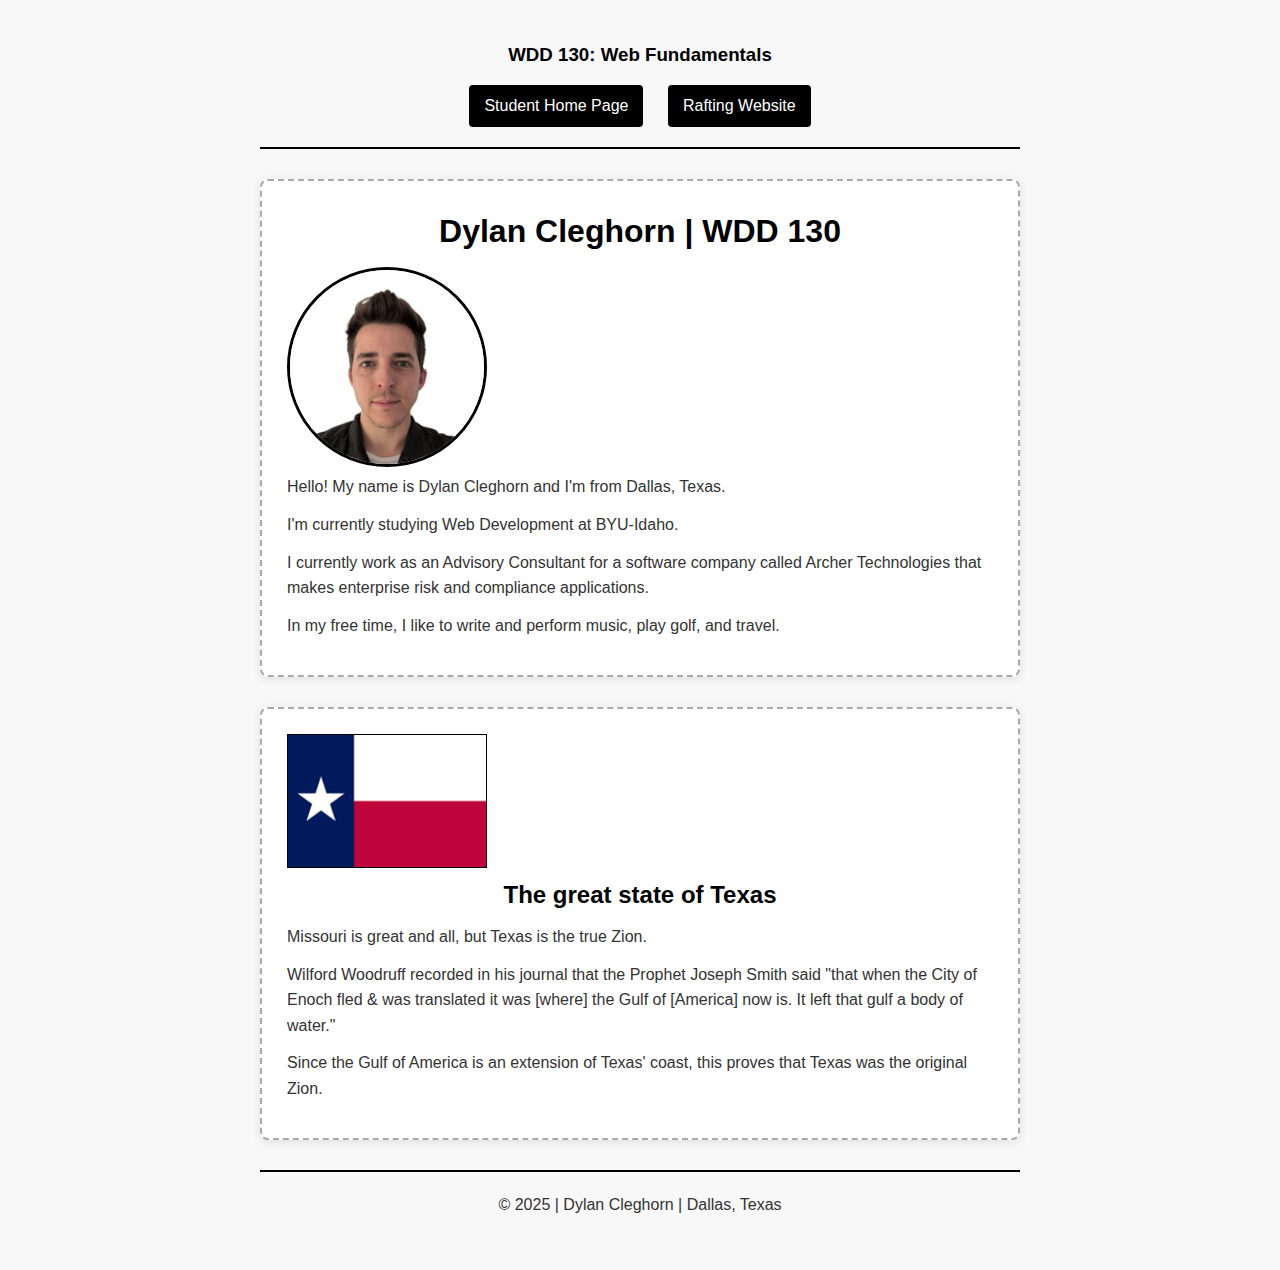
<file: index.html>
<!DOCTYPE html>
<html lang="en">

<head>
    <meta charset="UTF-8">
    <meta name="viewport" content="width=device-width, initial-scale=1.0">

    <meta name="description" content="This is the home page for Dylan Cleghorn's WDD 130 course at BYU-Idaho.">
    <meta name="author" content="Dylan Cleghorn">
    <title>Dylan Cleghorn | WDD 130</title>
    <link rel="stylesheet" href="styles/styles.css">
</head>

<body>
    <header>
        <h3>WDD 130: Web Fundamentals</h3>
        <nav>
            <a href="#">Student Home Page</a>
            <a href="wwr/index.html">Rafting Website</a>
        </nav>
    </header>

    <main>
        <h1>Dylan Cleghorn | WDD 130</h1>
        <div class="profile-section">
            <img src="images/profile.jpg" alt="Profile photo of Dylan Cleghorn" class="profile-img" width="200">
            <div>
                <p>Hello! My name is Dylan Cleghorn and I'm from Dallas, Texas.
                <p>I'm currently studying Web Development at BYU-Idaho. </p>
                <p>I currently work as an Advisory Consultant for a software company called Archer Technologies that
                    makes enterprise risk and compliance applications.</p>
                <p>In my free time, I like to write and perform music, play golf, and travel.</p>
            </div>
        </div>

    </main>
    <aside class="profile-section">
        <img src="images/texas.png" alt="An image of the Texas flag" width="200">
        <div>
            <h2>The great state of Texas</h2>
            <p> Missouri is great and all, but Texas is the true Zion.</p>
            <p>Wilford Woodruff recorded in his journal that the Prophet Joseph Smith said "that when the City of Enoch
                fled & was translated it was [where] the Gulf of [America] now is. It left that gulf a body of water."
            </p>
            <p>Since the Gulf of America is an extension of Texas' coast, this proves that Texas was the original
                Zion.</p>
        </div>
    </aside>
    <footer>
        <p>© 2025 | Dylan Cleghorn | Dallas, Texas</p>
    </footer>
</body>

</html>
</file>
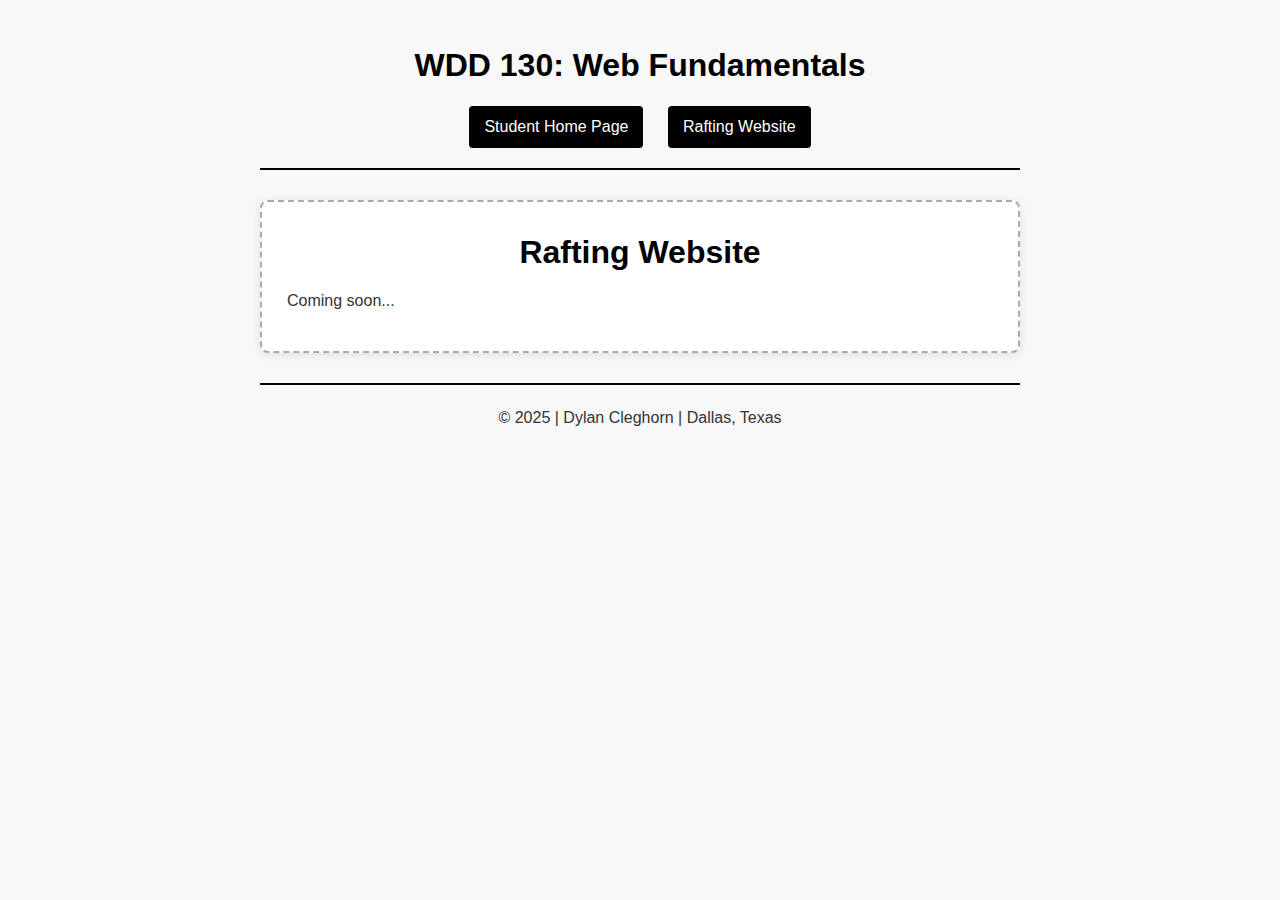
<file: wwr/index.html>
<!DOCTYPE html>
<html lang="en">

<head>
    <meta charset="UTF-8">
    <meta name="viewport" content="width=device-width, initial-scale=1.0">
    <title>Dylan Cleghorn | WDD 130</title>
    <link rel="stylesheet" href="../styles/styles.css">
</head>

<body>
    <header>
        <h1>WDD 130: Web Fundamentals</h1>
        <nav>
            <a href="../index.html">Student Home Page</a>
            <a href="#">Rafting Website</a>
        </nav>
    </header>

    <main>

        <h1>Rafting Website</h1>
        <p>Coming soon...</p>

    </main>

    <footer>
        <p>© 2025 | Dylan Cleghorn | Dallas, Texas</p>
    </footer>
</body>

</html>
</file>
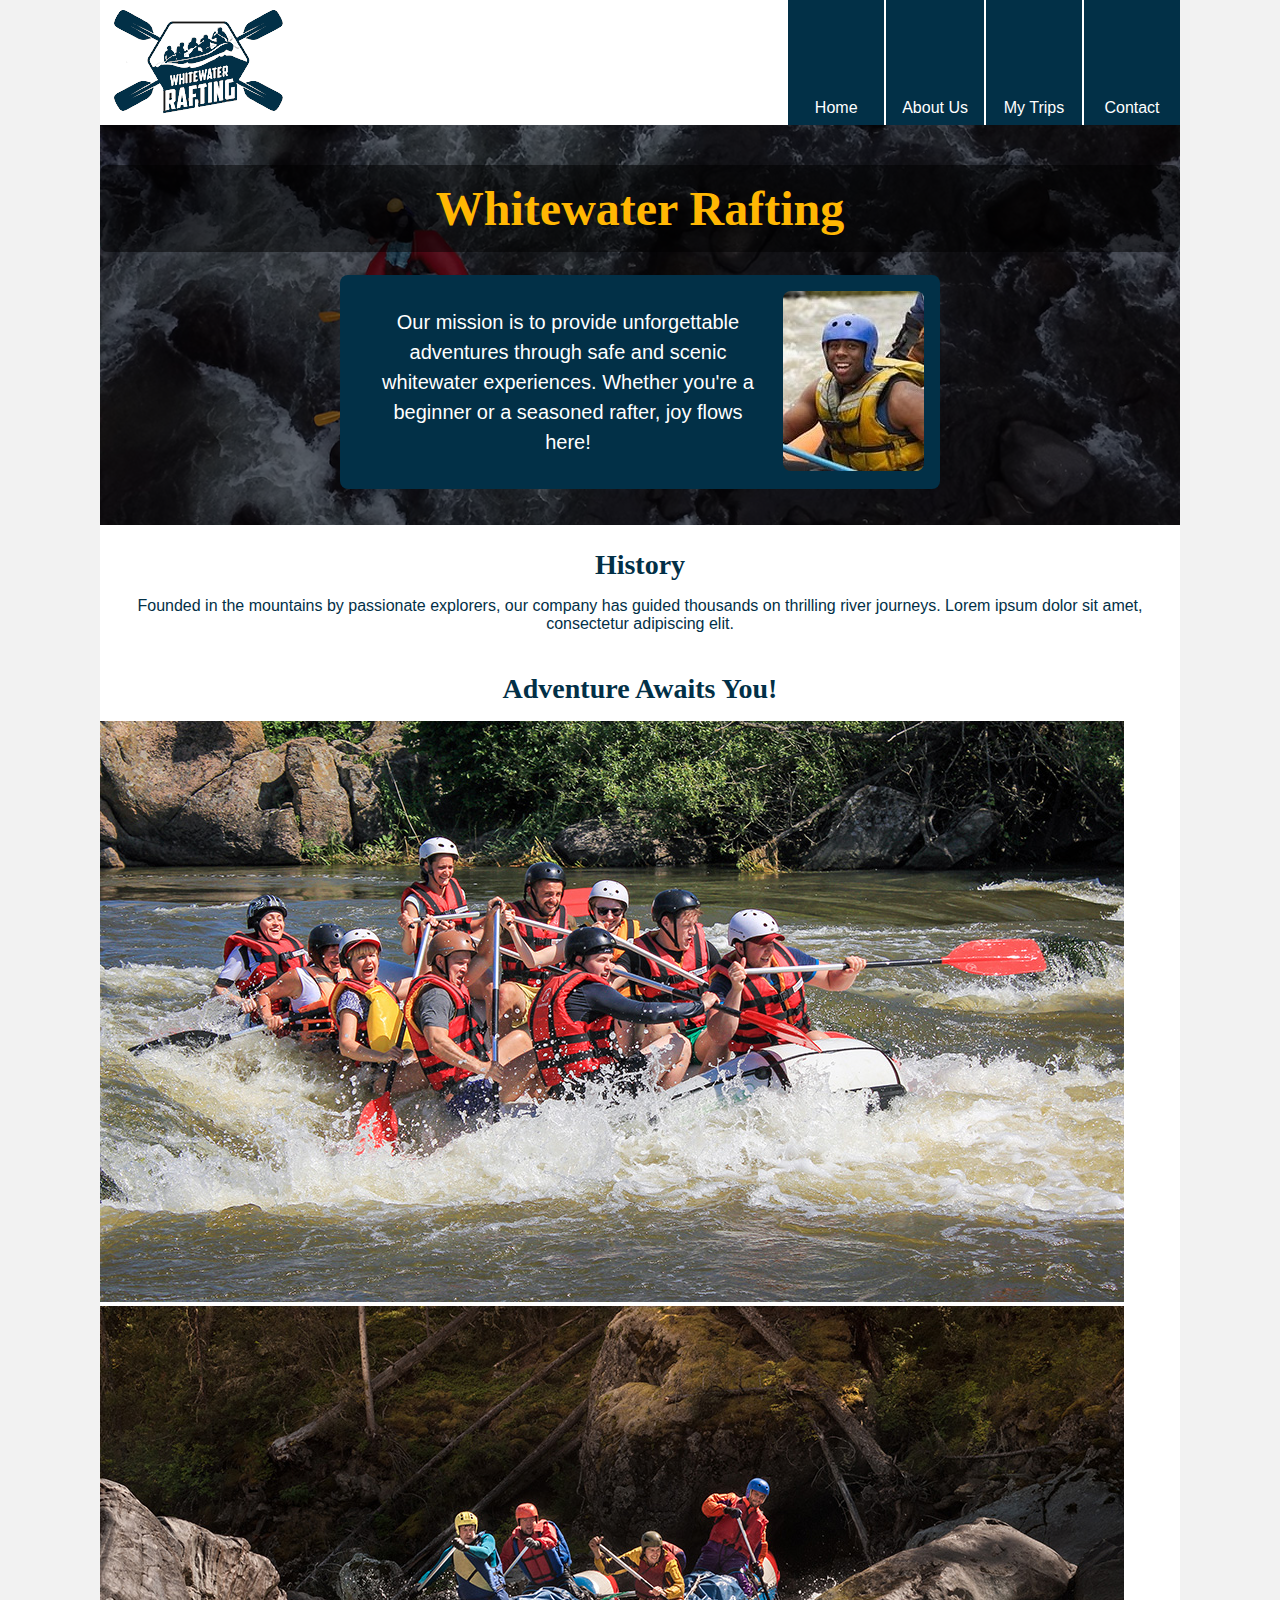
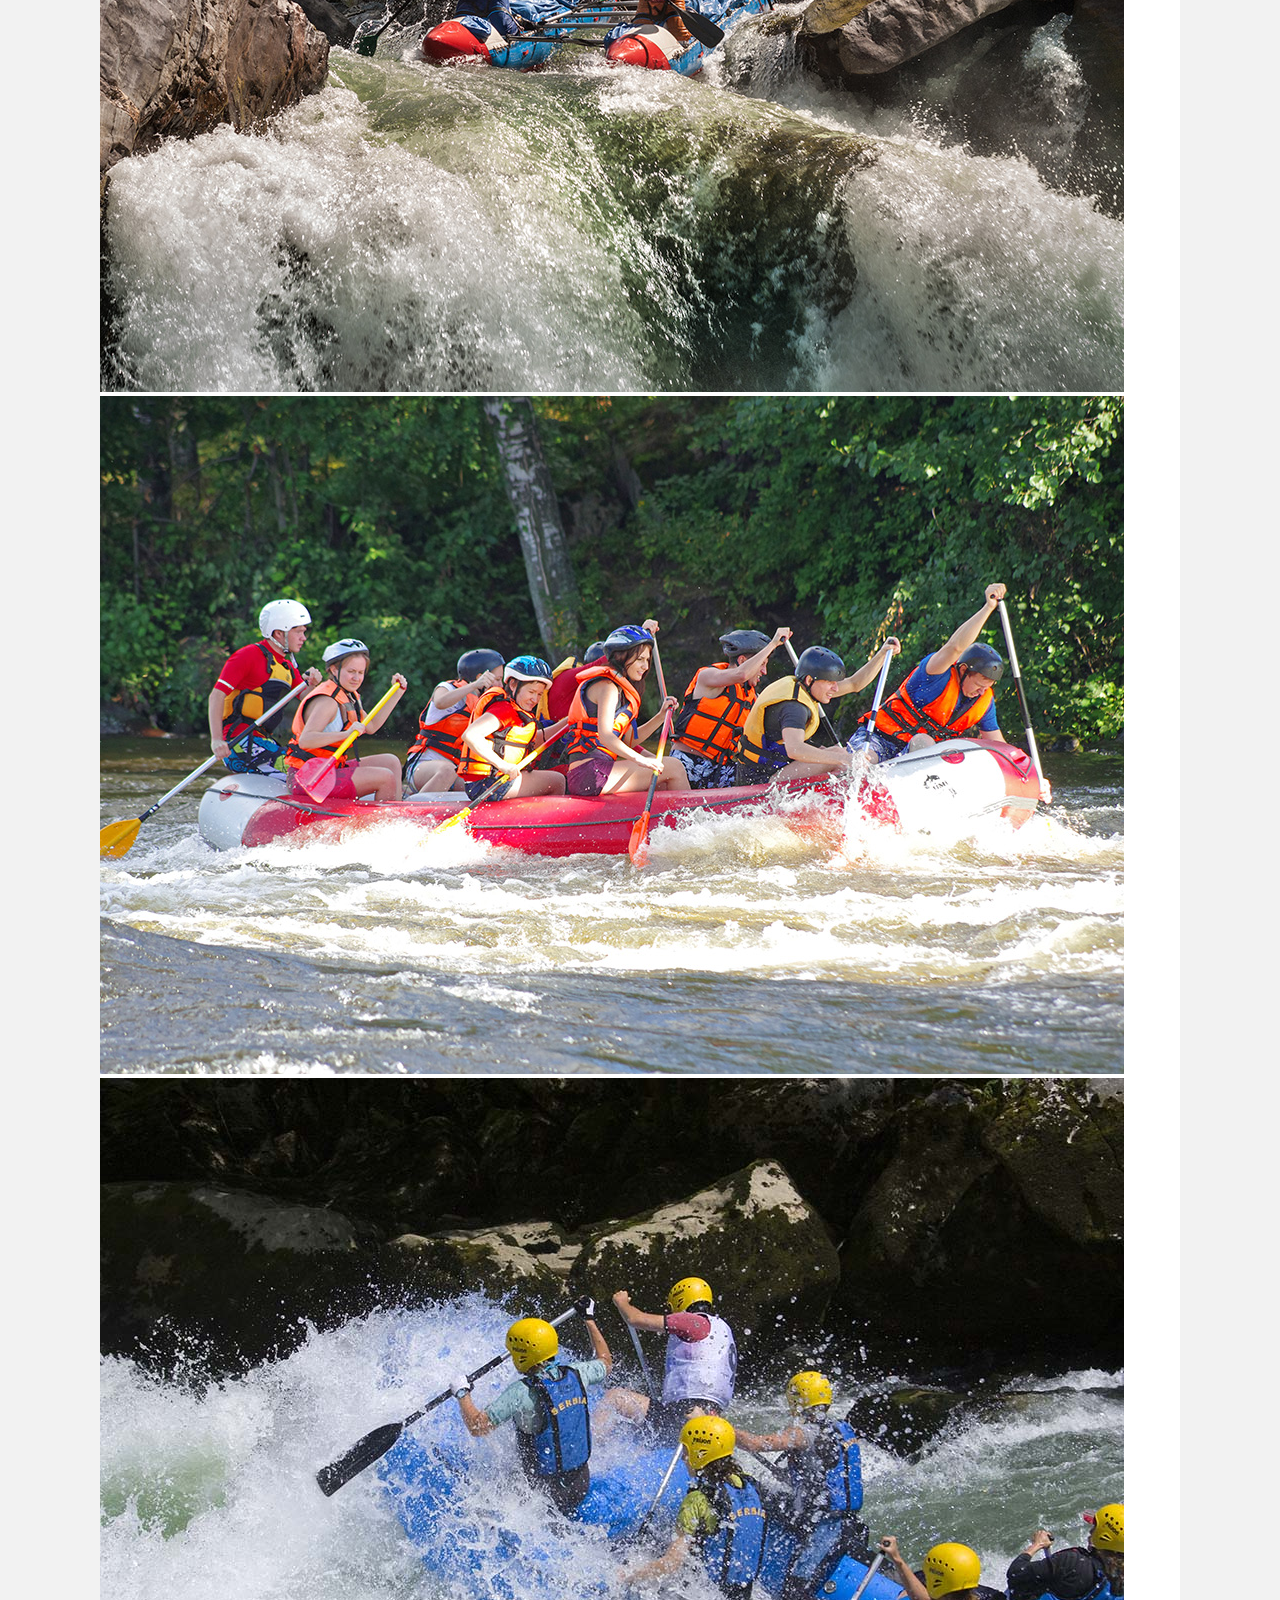
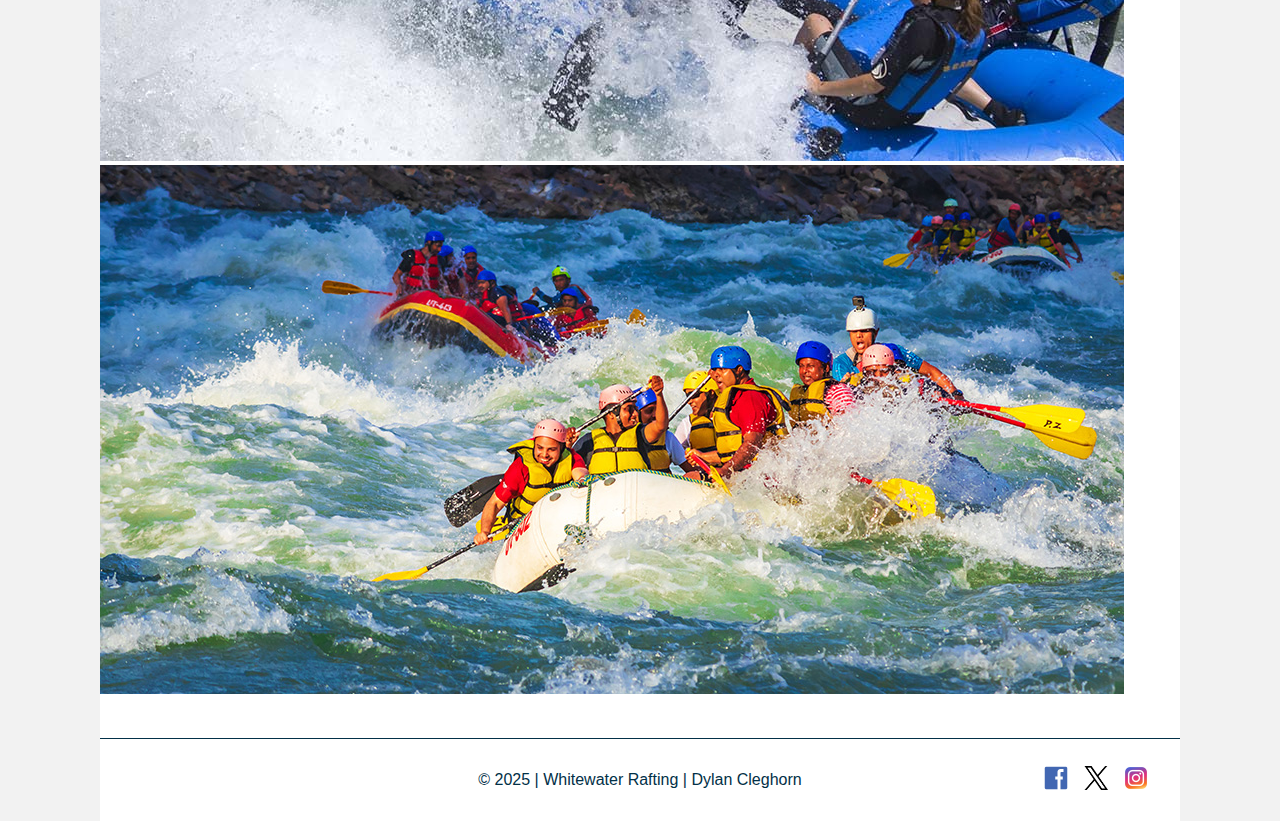
<file: wwr/about.html>
<!DOCTYPE html>
<html lang="en">

<head>
    <meta charset="UTF-8">
    <meta name="viewport" content="width=device-width, initial-scale=1.0">
    <meta name="description"
        content="Whitewater Rafting is your premier choice for adventure activities and fun family trips.">
    <title>Whitewater Rafting | About Us</title>
    <link rel="stylesheet" href="styles/rafting.css">
</head>

<body>
    <header>
        <a href="index.html">
            <img src="images/logo-blue.png" alt="Whitewater Rafting Logo"></a>
        <nav>
            <a href="index.html">Home</a>
            <a href="about.html">About Us</a>
            <a href="trips.html">My Trips</a>
            <a href="contact.html">Contact</a>
        </nav>
    </header>

    <main>
        <div class="hero">
            <h1>Whitewater Rafting</h1>
            <article>

                <img src="images/happy-client.jpg" class="client" alt="Photo of a Happy Client">
                <p>
                    Our mission is to provide unforgettable adventures through safe and
                    scenic whitewater experiences. Whether you're a beginner or a
                    seasoned rafter, joy flows here!
                </p>
            </article>
        </div>
        <section>
            <h2>History</h2>
            <p>
                Founded in the mountains by passionate explorers, our company has
                guided thousands on thrilling river journeys. Lorem ipsum dolor
                sit amet, consectetur adipiscing elit.
            </p>
        </section>
        <section>
            <h2>Adventure Awaits You!</h2>
            <img src="images/rafting1.jpg" alt="Rafting Adventure 1">
            <img src="images/rafting2.jpg" alt="Rafting Adventure 2">
            <img src="images/rafting3.jpg" alt="Rafting Adventure 3">
            <img src="images/rafting4.jpg" alt="Rafting Adventure 4">
            <img src="images/rafting5.jpg" alt="Rafting Adventure 5">

        </section>
    </main>

    <footer>
        <p>© 2025 | Whitewater Rafting | Dylan Cleghorn</p>
        <nav class="socialmedia">
            <a href="https://facebook.com" target="_blank">
                <img src="images/facebook.png" alt="Facebook Icon">
            </a>
            <a href="https://twitter.com" target="_blank">
                <img src="images/twitter.png" alt="Twitter/X Icon">
            </a>
            <a href="https://instagram.com" target="_blank">
                <img src="images/instagram.png" alt="Instagram Icon">
            </a>
        </nav>
    </footer>
</body>

</html>
</file>
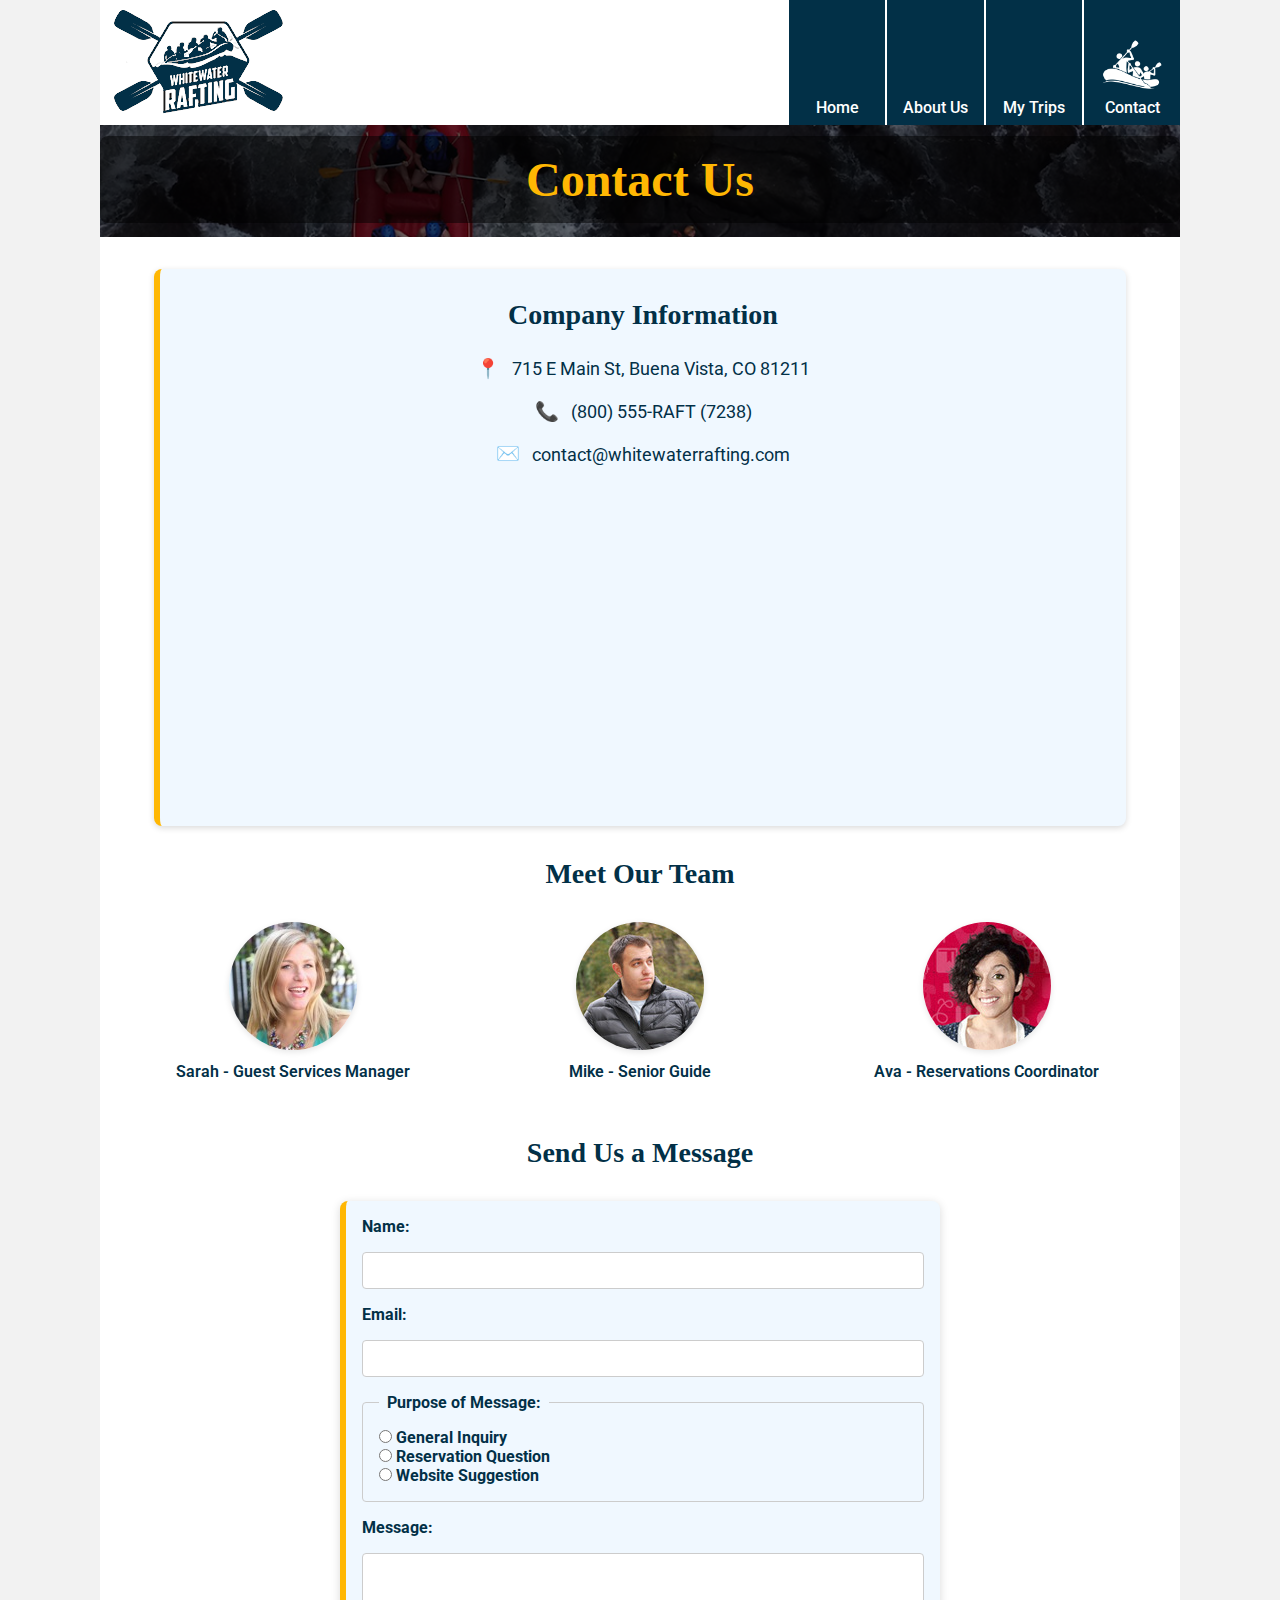
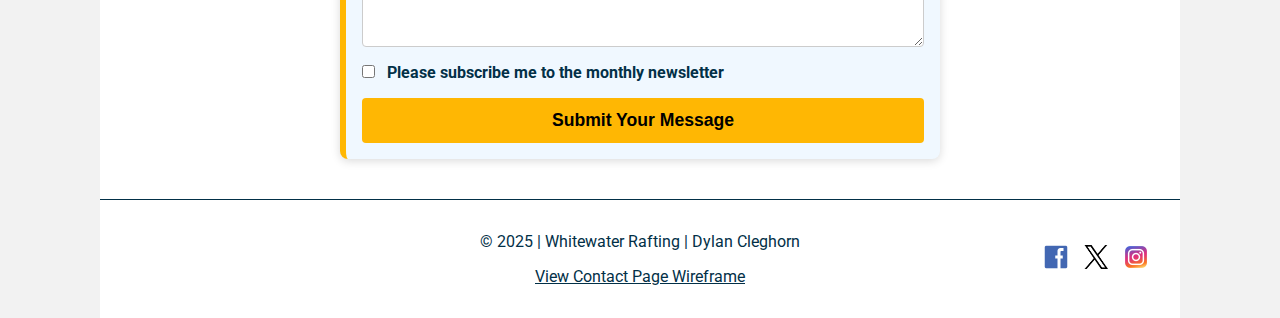
<file: wwr/contact.html>
<!DOCTYPE html>
<html lang="en">

<head>
    <meta charset="UTF-8">
    <meta name="author" content="Dylan Cleghorn">
    <meta name="viewport" content="width=device-width, initial-scale=1.0">
    <meta name="description"
        content="Contact Whitewater Rafting to learn more about our thrilling river adventures or to inquire about reservations.">
    <title>Whitewater Rafting | Contact Us</title>

    <link rel="preconnect" href="https://fonts.googleapis.com">
    <link rel="preconnect" href="https://fonts.gstatic.com" crossorigin>
    <link href="https://fonts.googleapis.com/css2?family=Aptos+Serif&family=Roboto&display=swap" rel="stylesheet">

    <link rel="stylesheet" href="styles/rafting.css">
</head>

<body>
    <header>
        <a href="index.html">
            <img src="images/logo-blue.png" alt="Whitewater Rafting Logo"></a>
        <nav>
            <a href="index.html">Home</a>
            <a href="about.html">About Us</a>
            <a href="trips.html">My Trips</a>
            <a href="contact.html" class="active">Contact</a>
        </nav>
    </header>

    <main>
        <div class="hero small">
            <h1>Contact Us</h1>
        </div>

        <section class="company-info">
            <h2>Company Information</h2>
            <p>715 E Main St, Buena Vista, CO 81211</p>
            <p>(800) 555-RAFT (7238)</p>
            <p>contact@whitewaterrafting.com</p>
            <iframe
                src="https://www.google.com/maps/embed?pb=!1m18!1m12!1m3!1d3105.095215935694!2d-106.12617402407904!3d38.843500079582155!2m3!1f0!2f0!3f0!3m2!1i1024!2i768!4f13.1!3m3!1m2!1s0x87153a640b2d0b29%3A0xe779e12a7693a8cc!2s715%20E%20Main%20St%2C%20Buena%20Vista%2C%20CO%2081211!5e0!3m2!1sen!2sus!4v1720979440379!5m2!1sen!2sus"
                allowfullscreen="" loading="lazy" referrerpolicy="no-referrer-when-downgrade">
            </iframe>

        </section>

        <section>
            <h2>Meet Our Team</h2>
            <div class="employees">
                <figure>
                    <img src="images/sarah.jpg" alt="Smiling employee named Sarah">
                    <figcaption>Sarah - Guest Services Manager</figcaption>
                </figure>
                <figure>
                    <img src="images/mike.jpg" alt="Smiling employee named Mike">
                    <figcaption>Mike - Senior Guide</figcaption>
                </figure>
                <figure>
                    <img src="images/ava.jpg" alt="Smiling employee named Ava">
                    <figcaption>Ava - Reservations Coordinator</figcaption>
                </figure>
            </div>
        </section>

        <section>
            <h2>Send Us a Message</h2>
            <form action="submit-form.html" method="post">
                <label for="name">Name:</label>
                <input type="text" id="name" name="name" required>

                <label for="email">Email:</label>
                <input type="email" id="email" name="email" required>

                <fieldset>
                    <legend>Purpose of Message:</legend>
                    <label><input type="radio" name="purpose" value="general" required> General Inquiry</label><br>
                    <label><input type="radio" name="purpose" value="reservation"> Reservation Question</label><br>
                    <label><input type="radio" name="purpose" value="website"> Website Suggestion</label>
                </fieldset>

                <label for="message">Message:</label>
                <textarea id="message" name="message" rows="4" required></textarea>

                <label>
                    <input type="checkbox" name="subscribe">
                    Please subscribe me to the monthly newsletter
                </label>

                <button type="submit">Submit Your Message</button>
            </form>
        </section>
    </main>

    <footer>
        <p>© 2025 | Whitewater Rafting | Dylan Cleghorn</p>
        <nav class="socialmedia">
            <a href="https://facebook.com" target="_blank">
                <img src="images/facebook.png" alt="Facebook Icon">
            </a>
            <a href="https://twitter.com" target="_blank">
                <img src="images/twitter.png" alt="Twitter/X Icon">
            </a>
            <a href="https://instagram.com" target="_blank">
                <img src="images/instagram.png" alt="Instagram Icon">
            </a>
        </nav>
        <p><a href="images/contact-wireframe.png" target="_blank">View Contact Page Wireframe</a></p>
    </footer>
</body>

</html>
</file>
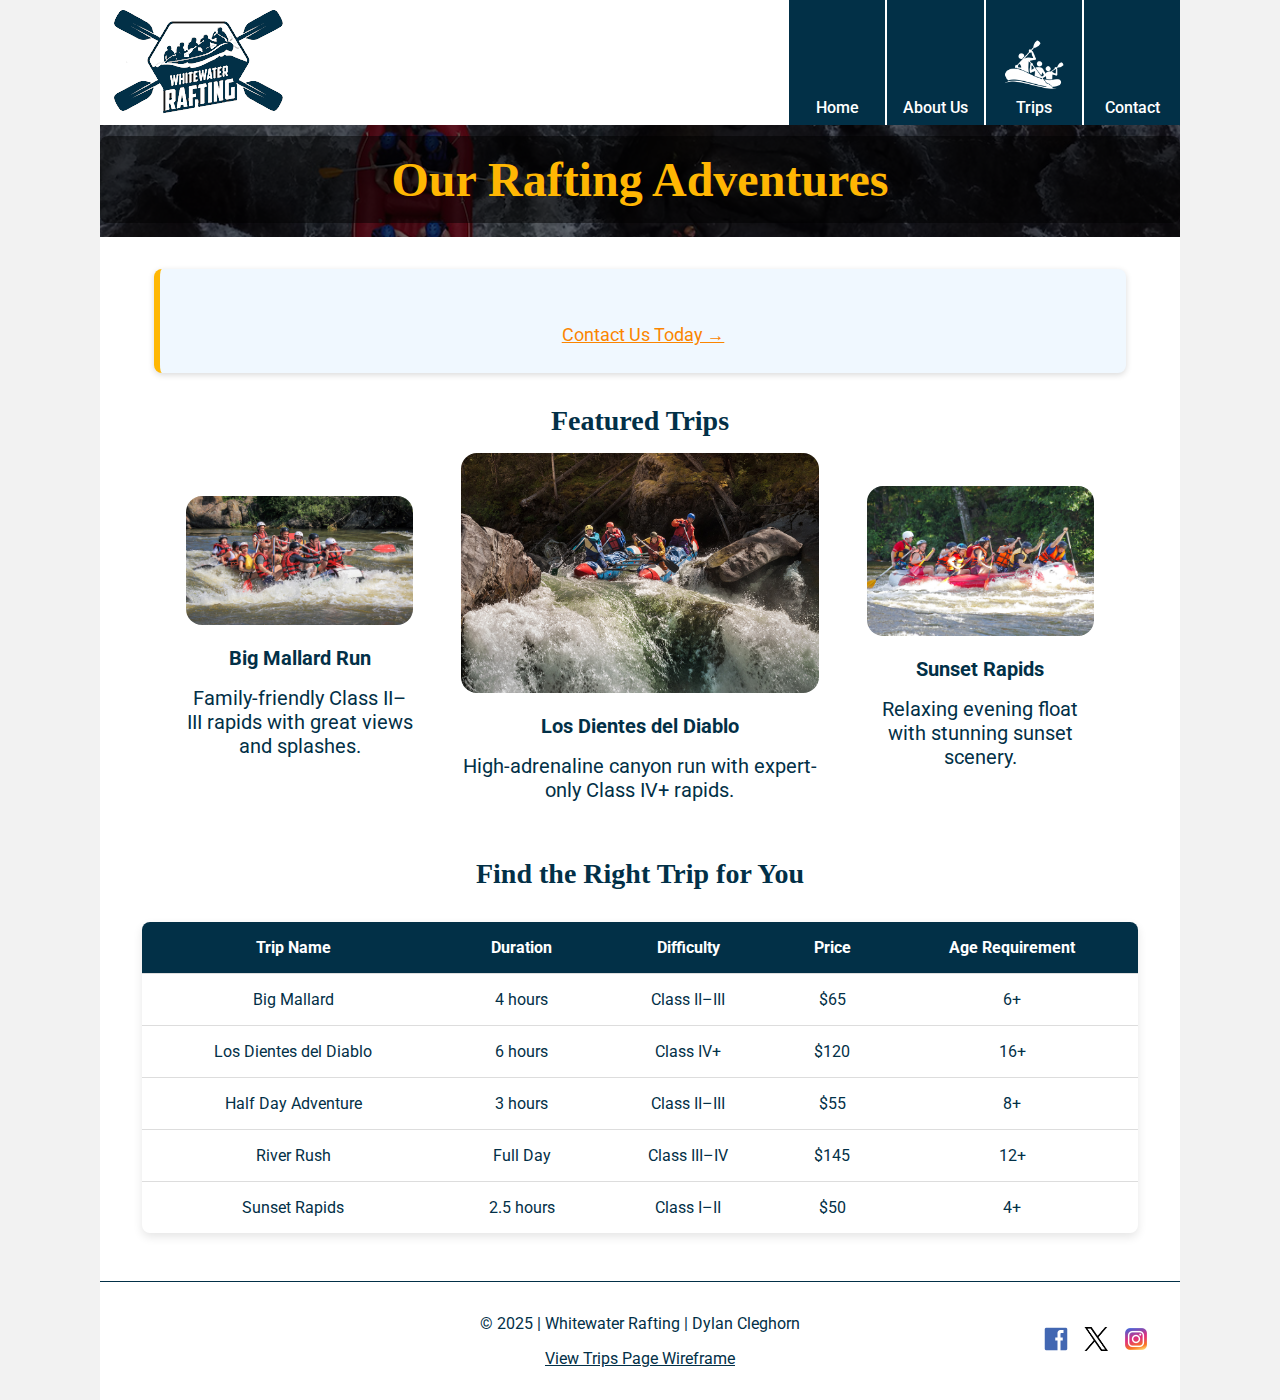
<file: wwr/trips.html>
<!DOCTYPE html>
<html lang="en">

<head>
    <meta charset="UTF-8">
    <meta name="author" content="Dylan Cleghorn">
    <meta name="viewport" content="width=device-width, initial-scale=1.0">
    <meta name="description"
        content="Explore thrilling whitewater rafting trips for every skill level. Book your adventure today!">
    <title>Whitewater Rafting | Our Trips</title>

    <link rel="preconnect" href="https://fonts.googleapis.com">
    <link rel="preconnect" href="https://fonts.gstatic.com" crossorigin>
    <link href="https://fonts.googleapis.com/css2?family=Aptos+Serif&family=Roboto&display=swap" rel="stylesheet">

    <link rel="stylesheet" href="styles/rafting.css">
</head>

<body>
    <header>
        <a href="index.html">
            <img src="images/logo-blue.png" alt="Whitewater Rafting Logo">
        </a>
        <nav>
            <a href="index.html">Home</a>
            <a href="about.html">About Us</a>
            <a href="trips.html" class="active">Trips</a>
            <a href="contact.html">Contact</a>
        </nav>
    </header>

    <main>
        <div class="hero small">
            <h1>Our Rafting Adventures</h1>
        </div>

        <section class="call-to-action">
            <h4>Have questions or want to book by phone?</h4>
            <p><a href="contact.html">Contact Us Today →</a></p>
        </section>

        <section>
            <h2>Featured Trips</h2>
            <div class="section-grid">
                <div>
                    <img src="images/rafting1.jpg" alt="Rafters on a Class III river">
                    <p><strong>Big Mallard Run</strong></p>
                    <p>Family-friendly Class II–III rapids with great views and splashes.</p>
                </div>
                <div>
                    <img src="images/rafting2.jpg" alt="Narrow canyon with rapid water">
                    <p><strong>Los Dientes del Diablo</strong></p>
                    <p>High-adrenaline canyon run with expert-only Class IV+ rapids.</p>
                </div>
                <div>
                    <img src="images/rafting3.jpg" alt="Sunset rafting group">
                    <p><strong>Sunset Rapids</strong></p>
                    <p>Relaxing evening float with stunning sunset scenery.</p>
                </div>
            </div>
        </section>


        <section class="trip-table-section">
            <h2>Find the Right Trip for You</h2>
            <div class="table-container">
                <table class="trip-table">
                    <thead>
                        <tr>
                            <th>Trip Name</th>
                            <th>Duration</th>
                            <th>Difficulty</th>
                            <th>Price</th>
                            <th>Age Requirement</th>
                        </tr>
                    </thead>
                    <tbody>
                        <tr>
                            <td>Big Mallard</td>
                            <td>4 hours</td>
                            <td>Class II–III</td>
                            <td>$65</td>
                            <td>6+</td>
                        </tr>
                        <tr>
                            <td>Los Dientes del Diablo</td>
                            <td>6 hours</td>
                            <td>Class IV+</td>
                            <td>$120</td>
                            <td>16+</td>
                        </tr>
                        <tr>
                            <td>Half Day Adventure</td>
                            <td>3 hours</td>
                            <td>Class II–III</td>
                            <td>$55</td>
                            <td>8+</td>
                        </tr>
                        <tr>
                            <td>River Rush</td>
                            <td>Full Day</td>
                            <td>Class III–IV</td>
                            <td>$145</td>
                            <td>12+</td>
                        </tr>
                        <tr>
                            <td>Sunset Rapids</td>
                            <td>2.5 hours</td>
                            <td>Class I–II</td>
                            <td>$50</td>
                            <td>4+</td>
                        </tr>
                    </tbody>
                </table>
            </div>
        </section>

    </main>

    <footer>
        <p>© 2025 | Whitewater Rafting | Dylan Cleghorn</p>
        <nav class="socialmedia">
            <a href="https://facebook.com" target="_blank">
                <img src="images/facebook.png" alt="Facebook Icon">
            </a>
            <a href="https://twitter.com" target="_blank">
                <img src="images/twitter.png" alt="Twitter/X Icon">
            </a>
            <a href="https://instagram.com" target="_blank">
                <img src="images/instagram.png" alt="Instagram Icon">
            </a>
        </nav>
        <p><a href="https://app.moqups.com/mkCbsqUVemLRf5yI4qJWPPK24eqj7GpR/view/page/a65f54a95" target="_blank">View
                Trips Page Wireframe</a></p>
    </footer>
</body>

</html>
</file>
<file: styles/styles.css>
:root {
    --dark-bg-color: #333;
    --light-bg-color: #fff;
    --header-color: #000
}

* {
    margin: 0;
    padding: 0;
    box-sizing: border-box;
    font-family: sans-serif;
}

body {

    line-height: 1.6;
    color: var(--dark-bg-color);
    max-width: 800px;
    margin: 0 auto;
    padding: 20px;
    background-color: #f8f8f8;
}

header {
    text-align: center;
    padding: 20px 0;
    border-bottom: 2px solid #000;
    margin-bottom: 30px;
}

h1 {
    color: var(--header-color);
    margin: 0 0 10px 0;
    text-align: center;
}

h2 {
    text-align: center;
    color: var(--header-color);
    margin: 0 0 10px 0;
}

h3 {
    text-align: center;
    color: var(--header-color);
    margin: 0 0 10px 0;
}

p {
    padding: 0;
    margin-bottom: 12px;
}

nav {
    margin-top: 15px;
}

nav a {
    display: inline-block;
    margin: 0 10px;
    padding: 8px 15px;
    text-decoration: none;
    color: var(--light-bg-color);
    background-color: var(--header-color);
    border-radius: 4px;
    transition: background-color 0.3s;
}

nav a:hover {
    background-color: #222;
}

main {
    background-color: var(--light-bg-color);
    padding: 25px;
    border-radius: 8px;
    box-shadow: 0 2px 10px rgba(0, 0, 0, 0.1);
    margin-bottom: 30px;
    border: 2px #aaa dashed;
    max-width: 800px;
}

main img {
    width: 200px;
    height: auto;
    border-radius: 50%;
    object-fit: cover;
    border: 3px solid #000;
}

aside {
    width: auto;
    border: none;
    background-color: var(--light-bg-color);
    padding: 25px;
    border-radius: 8px;
    box-shadow: 0 2px 10px rgba(0, 0, 0, 0.1);
    border: 2px #aaa dashed;
    margin: 15px 0 15px 0;
    color: --dark-bg-color;
}

aside img {
    width: 200px;
    height: auto;
    border: 1px var(--header-color) solid
}

.content-section {
    display: flex;
    flex-direction: column;
    align-items: center;
    gap: 20px;
}

footer {
    text-align: center;
    padding: 20px;
    border-top: 2px solid var(--header-color);
    margin-top: 30px;
}

@media (min-width: 600px) {
    .content-section {
        flex-direction: row;
        align-items: flex-start;
    }
}
</file>
<file: wwr/styles/rafting.css>
:root {
    --color-primary: #023047;
    --color-secondary: #f0f8ff;
    --color-accent-1: #FFB703;
    --color-accent-2: #FB8500;
    --font-heading: 'Aptos Serif', Georgia, serif;
    --font-body: 'Roboto', Helvetica, Arial, sans-serif;
    background-color: #f2f2f2;
}

* {
    margin: 0;
    padding: 0;
    box-sizing: border-box;
}

html {
    font-family: var(--font-body);
}

body {
    margin: auto;
    max-width: 1080px;
    color: var(--color-primary);
    background-color: #fff;
}

h1,
h2 {
    font-family: var(--font-heading);
    color: var(--color-primary);
    margin-bottom: 1rem;
}

h3,
h4,
h5,
h6 {
    font-family: var(--font-heading);
    color: var(--color-secondary);
}

a {
    color: var(--color-accent-1);
}

header {
    display: grid;
    grid-template-columns: auto auto;
    max-width: 100%;
}

a:hover {
    color: var(--color-accent-2);
}

header img {
    float: left
}

header nav {
    display: flex;
    justify-content: flex-end;
}

header nav a {
    display: inline-flex;
    align-items: flex-end;
    background-color: var(--color-primary);
    color: #fff;
    text-decoration: none;
    padding: 0.5rem 1rem;
    border: none;
    font-family: var(--font-body);
    font-weight: 500;
    transition: background-color 0.3s ease, color 0.3s ease;
    height: 125px;
    margin-left: 2px;
    position: relative;
    text-wrap: nowrap;
    min-width: 6rem;
    justify-content: center;
}

header nav a:hover,
header nav a:focus {
    background-color: var(--color-accent-2);
    color: #fff;
    cursor: pointer;
}

nav a.active::before {
    content: "";
    position: absolute;
    top: 35px;
    left: 50%;
    transform: translateX(-50%);
    width: 60px;
    height: 60px;
    background-image: url('../images/raft-icon.png');
    background-size: contain;
    background-repeat: no-repeat;
}

main {
    clear: both
}

img.client {
    float: right;
    border-radius: 0.5rem;
}

.hero {
    position: relative;
    height: min(400px, 50vh);
    background-image: url('../images/hero1.jpg');
    background-size: cover;
    background-position: center;
    background-repeat: no-repeat;
    overflow: hidden;
}

.hero::before {
    content: '';
    position: absolute;
    inset: 0;
    background-color: rgba(0, 0, 0, 0.5);
    z-index: 0;
}

.hero.home {
    background-position: top;
    height: 520px;
    background-image: url('../images/home-hero.jpg');
}

.hero.home::before {
    content: '';
    position: absolute;
    inset: 0;
    background-color: transparent;
    z-index: 0;
}

.hero h1,
.hero article {
    position: absolute;
    z-index: 1;
    color: white;
    text-align: center;
    border-radius: 0.5rem;
}

.hero h1 {
    top: 10%;
    left: 50%;
    transform: translateX(-50%);
    font-size: 3rem;
    font-family: var(--font-heading);
    color: var(--color-accent-1);
    background-color: rgba(0, 0, 0, 0.5);
    width: 100%;
    padding: 1rem;
}

.hero article {
    top: 150px;
    left: 50%;
    transform: translateX(-50%);
    width: 90%;
    max-width: 600px;
    padding: 1rem;
    font-family: var(--font-body);
    background-color: var(--color-primary);
    z-index: 1;
    color: white;
}

.hero article p {
    padding: 1rem 10rem 1rem 1rem;
    font-size: 1.25rem;
    line-height: 1.5;
}

section {
    margin: 1.5rem 0 2.5rem;
}

section h2 {
    text-align: center;
    font-size: 1.75rem;
}

section>p {
    text-align: center;
}

.section-grid {
    display: grid;
    grid-template-columns: 1fr 1.5fr 1fr;
    gap: 1rem;
    width: 90%;
    margin: auto;
    padding: 0 1rem;
    align-items: center;
}

.section-grid>div {
    padding: 0 1rem;
    font-size: 1.25rem;
    text-align: center;
}

.section-grid p {
    margin: 1rem 0;
}

.section-grid img {
    max-width: 400px;
    width: 100%;
    border-radius: 1rem;
}

.adventures {
    padding: 0 2rem;
}

.adventures h2 {
    text-align: center;
}

.adventures {
    display: grid;
    grid-template-columns: repeat(auto-fit, minmax(180px, 1fr));
    gap: 1rem;
    align-items: start;
    text-align: center;
}

.adventures figure {
    margin: 0;
}

.adventures img {
    width: 100%;
    height: auto;
    display: block;
    border-radius: 1rem;
    box-shadow: 0 2px 6px rgba(0, 0, 0, 0.2);
}

.adventures figcaption {
    margin-top: 0.5rem;
    font-weight: bold;
    font-size: 0.9rem;
}

footer {
    border-top: var(--color-primary) solid 1px;
    padding: 2rem;
    position: relative;
    text-align: center;
}

footer p {
    margin: 0;
    font-size: 1rem;
}

.socialmedia {
    position: absolute;
    right: 2rem;
    top: 50%;
    transform: translateY(-50%);
    display: flex;
    gap: 1rem;
}

.socialmedia a img {
    width: 24px;
    height: 24px;
}

main>h1 {
    text-align: center;
    font-size: 2.5rem;
    padding: 1rem;
    margin: 2rem auto 1rem;
    background-color: var(--color-primary);
    color: white;
    border-radius: 0.5rem;
    width: 90%;
    max-width: 800px;
    box-shadow: 0 4px 8px rgba(0, 0, 0, 0.15);
}

.hero.small {
    max-height: 7rem;
}

.call-to-action {
    background-color: var(--color-secondary);
    border-left: 6px solid var(--color-accent-1);
    padding: 1.5rem;
    margin: 2rem auto;
    width: 90%;
    font-size: 1.1rem;
    line-height: 1.6;
    border-radius: 0.5rem;
    box-shadow: 0 2px 6px rgba(0, 0, 0, 0.15);
    text-align: center;
}

.call-to-action a {
    color: var(--color-accent-2)
}

.company-info {
    background-color: var(--color-secondary);
    border-left: 6px solid var(--color-accent-1);
    padding: 1.5rem;
    margin: 2rem auto;
    width: 90%;
    font-size: 1.1rem;
    line-height: 1.6;
    border-radius: 0.5rem;
    box-shadow: 0 2px 6px rgba(0, 0, 0, 0.15);
    text-align: center;
}

.company-info p {
    margin: 0.75rem 0;
    display: flex;
    align-items: center;
    justify-content: center;
}

.company-info p::before {
    content: "✉️";
    margin-right: 0.75rem;
    font-size: 1.2rem;
}

.company-info p:nth-child(2)::before {
    content: "📍";
}

.company-info p:nth-child(3)::before {
    content: "📞";
}

form {
    display: flex;
    flex-direction: column;
    gap: 1rem;
    width: 90%;
    max-width: 600px;
    margin: 2rem auto;
    padding: 1rem;
    background-color: var(--color-secondary);
    border-left: 6px solid rgb(255 183 3);
    border-radius: 0.5rem;
    box-shadow: 0 2px 10px rgba(0, 0, 0, 0.15);
}

form label {
    font-weight: bold;
    color: var(--color-primary);
}

form input[type="text"],
form input[type="email"],
form textarea {
    padding: 0.5rem;
    border: 1px solid #ccc;
    border-radius: 4px;
    font-size: 1rem;
    font-family: var(--font-body);
    width: 100%;
}

form textarea {
    resize: vertical;
}

form fieldset {
    border: 1px solid #ccc;
    padding: 1rem;
    border-radius: 4px;
}

form legend {
    font-weight: bold;
    padding: 0 0.5rem;
}

form input[type="checkbox"] {
    margin-right: 0.5rem;
}

form button[type="submit"] {
    background-color: var(--color-accent-1);
    color: #000;
    padding: 0.75rem;
    font-size: 1.1rem;
    font-weight: bold;
    border: none;
    border-radius: 4px;
    cursor: pointer;
    transition: background-color 0.3s ease;
}

form button[type="submit"]:hover {
    filter: brightness(95%);

}

.employees {
    display: grid;
    grid-template-columns: repeat(auto-fit, minmax(150px, 1fr));
    gap: 1.5rem;
    padding: 1rem 2rem;
    justify-items: center;
}

.employees figure {
    text-align: center;
}

.employees img {
    width: 100%;
    max-width: 128px;
    height: auto;
    border-radius: 50%;
    box-shadow: 0 2px 6px rgba(0, 0, 0, 0.1);
}

.employees figcaption {
    margin-top: 0.5rem;
    font-size: 1rem;
    font-weight: 600;
    color: var(--color-primary);
}


iframe {
    border: none;
    margin: 1rem auto;
    display: block;
    width: 100%;
    height: 300px;
    border-radius: 0.5rem;
}

footer p a {
    display: block;
    margin-top: 1rem;
    color: var(--color-primary);
    text-decoration: underline;
}

footer p a:hover {
    color: var(--color-accent-2);
}

.trip-table-section {
    margin: 2rem auto;
    width: 100%;
}

.table-container {
    overflow-x: auto;
    padding: 1rem;
}

/* Trip Table Styling */
.trip-table {
    width: 95%;
    margin: auto;
    border-collapse: collapse;
    font-family: var(--font-body);
    font-size: 1rem;
    background-color: #fff;
    border-radius: 0.5rem;
    box-shadow: 0 4px 10px rgba(0, 0, 0, 0.1);
    overflow: hidden;
}

.trip-table th,
.trip-table td {
    padding: 1rem;
    text-align: center;
    border-bottom: 1px solid #ddd;
}

.trip-table thead {
    background-color: var(--color-primary);
    color: white;
}

.trip-table tbody tr:hover {
    background-color: var(--color-secondary);
    transition: background-color 0.3s ease;
}

.trip-table tbody tr:last-child td {
    border-bottom: none;
}

@media (max-width: 768px) {
    .history {
        grid-template-columns: 1fr;
        text-align: center;
    }

    .history>div {
        padding: 0.5rem;
    }

    .history img {
        max-width: 100%;
        margin: 0 auto;
    }

    .socialmedia {
        position: static;
        transform: none;
        margin-top: 1rem;
        justify-content: center;
    }

    .hero article {
        top: 120px;
        padding: 0.75rem;
        max-height: 250px;
    }

    .hero article p {
        font-size: 1rem;
    }

    .hero h1 {
        font-size: 2rem;
        padding: 0.5rem;
    }

    .history {
        padding: 0 1rem;
    }

    header nav a:first-child {
        display: none;
    }

    .hero.small {
        max-height: 4rem;
    }

    .trip-table {
        font-size: 0.9rem;
    }

    .trip-table th,
    .trip-table td {
        padding: 0.5rem;
    }

    header nav a {
        min-width: 5rem;
    }

}

@media (max-width: 500px) {
    header nav a.active {
        display: none;
    }

    header nav a {
        min-width: 4rem;
    }
}
</file>
